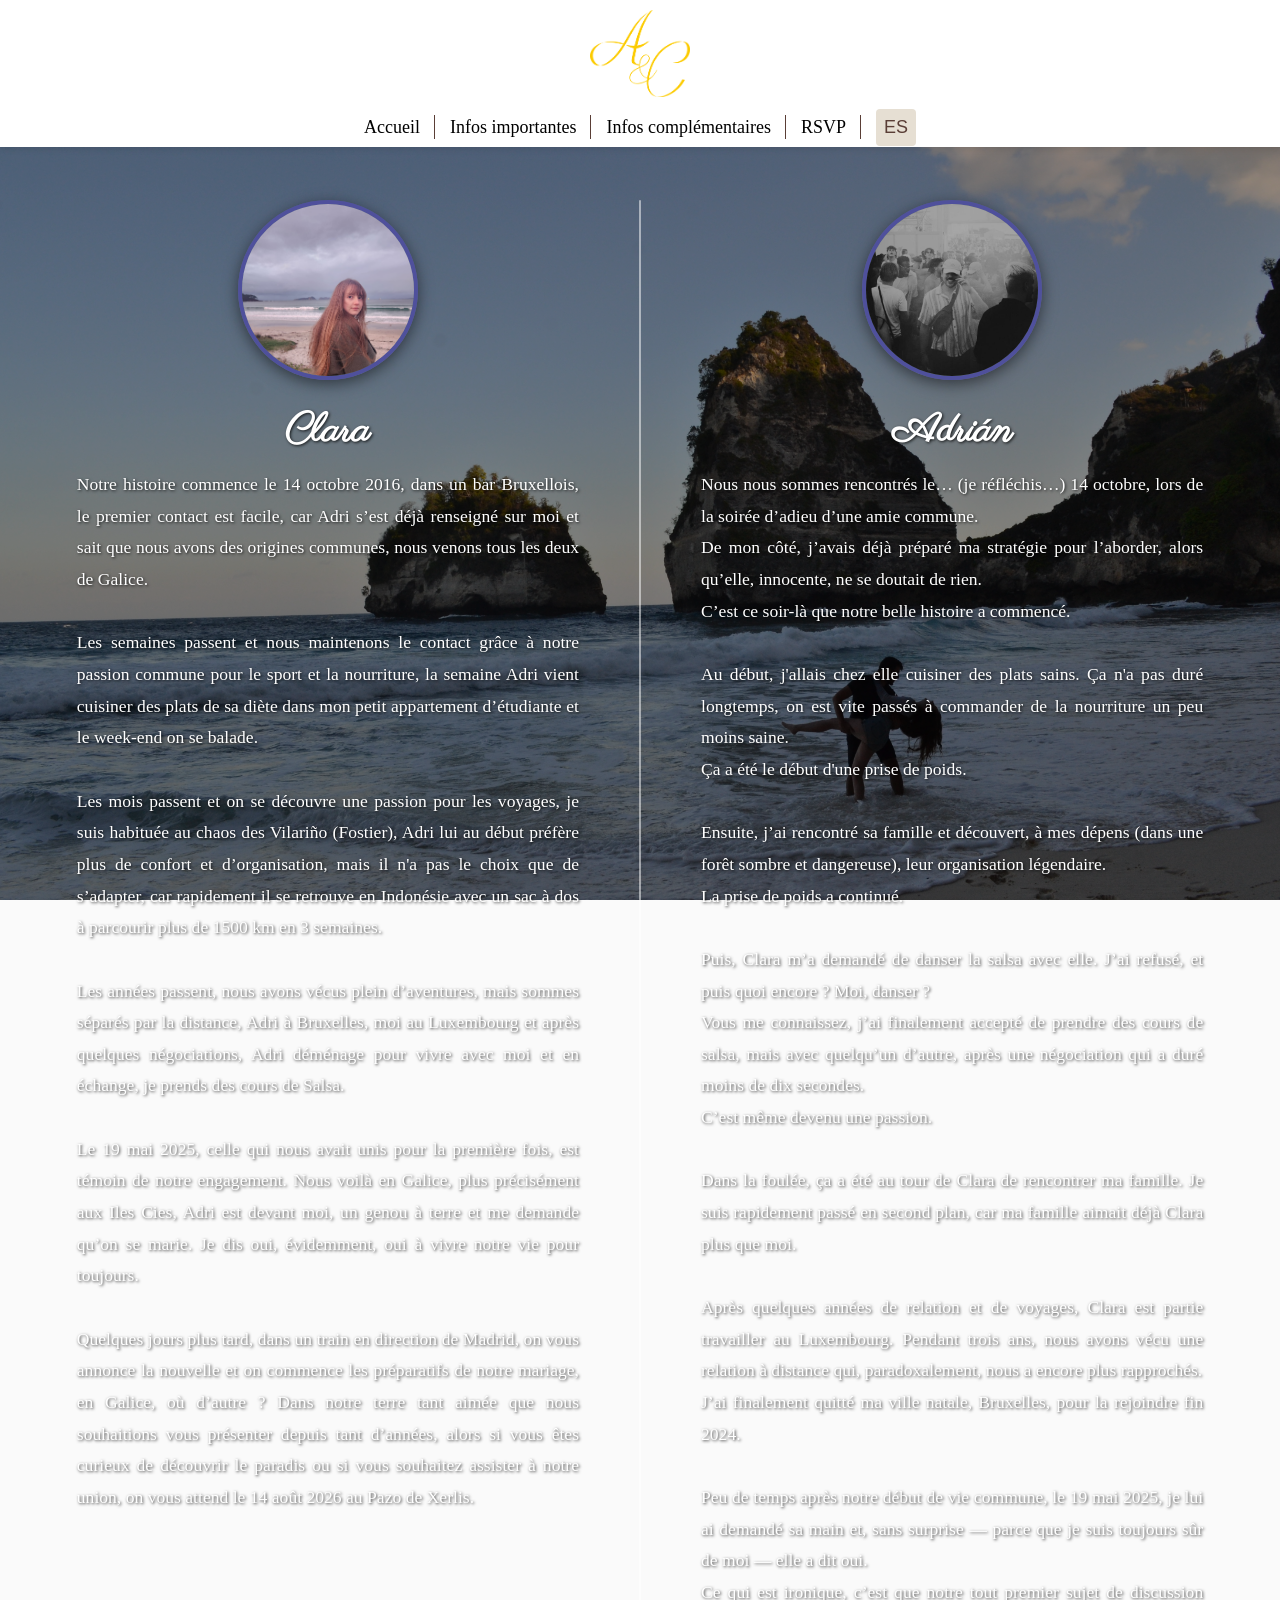
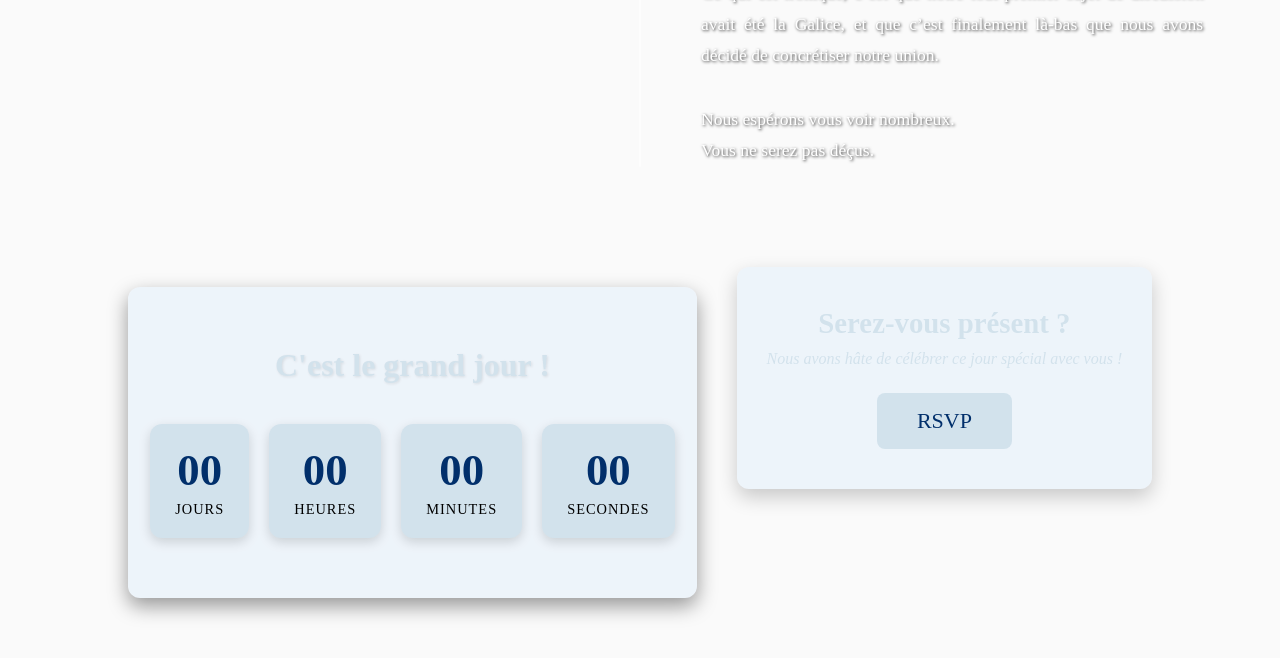
<file: index.html>
<!DOCTYPE html>
<html lang="fr">
<head>
    <meta charset="UTF-8" />
    <meta name="viewport" content="width=device-width, initial-scale=1.0"/>
    <title>Mariage Clara & Adrián - Accueil</title>
    <link href="https://fonts.googleapis.com/css2?family=Parisienne&display=swap" rel="stylesheet">
    <link href="https://fonts.googleapis.com/css2?family=Great+Vibes&display=swap" rel="stylesheet">
    <link href="https://fonts.googleapis.com/css2?family=Alfa+Slab+One&display=swap" rel="stylesheet">
    <link href="https://fonts.googleapis.com/css2?family=Shrikhand&display=" rel="stylesheet">
    <link rel="stylesheet" href="style.css">
</head>

<body class="accueil">

    <section class="photo-bk" aria-hidden="true"></section>

    <div class="header-content-overlay">
        <header class="header-title">
            <h1 id="titre-principal">
                 <img src="img/LOGO_MARIAGE.png" alt="Mariage Clara et Adrián" class="logo-titre">
            </h1>
        </header>
        <nav>
            <ul>
                <li><a href="index.html" id="nav-accueil">Accueil</a></li>
                <li><a href="infos.html" id="nav-infos-importantes" class="active">Infos importantes</a></li>
                <li><a href="infos_comp.html" id="nav-infos-comp">Infos complémentaires</a></li>
                <li><a href="rsvp.html" id="nav-rsvp">RSVP</a></li>
                <li><button id="lang-toggle" aria-label="Changer de langue">ES / FR</button></li>
            </ul>
        </nav>
    </div>

    <main class="main-content">
        <section class="couple-split" aria-live="polite">
            <div class="person left">
                <img src="img/Clara_solo.jpg" alt="Clara" class="portrait">
                <h2 id="clara-name">Clara</h2>
                <p id="clara-text"></p>
            </div>

            <div class="divider" aria-hidden="true"></div>

            <div class="person right">
                <img src="img/Adri_solo.jpg" alt="Adrián" class="portrait">
                <h2 id="adrian-name">Adrián</h2>
                <p id="adrian-text"></p>
            </div>
        </section>

        <section class="event-blocks">
            <div class="countdown" role="status" aria-live="polite">
                <h2 id="countdown-title">💃🕺 Votre meilleure soirée dansante arrive dans ...</h2>
                <div class="countdown-timer">
                    <div class="time-box">
                        <span id="days">00</span>
                        <small id="label-days">JOURS</small>
                    </div>
                    <div class="time-box">
                        <span id="hours">00</span>
                        <small id="label-hours">HEURES</small>
                    </div>
                    <div class="time-box">
                        <span id="minutes">00</span>
                        <small id="label-minutes">MINUTES</small>
                    </div>
                    <div class="time-box">
                        <span id="seconds">00</span>
                        <small id="label-seconds">SECONDES</small>
                    </div>
                </div>
            </div>

            <div class="rsvp-shortcut">
                <h2 id="rsvp-title-index">Confirmez votre présence</h2>
                <p id="rsvp-datelim-index">Nous avons hâte de célébrer ce jour spécial avec vous !</p>
                <a href="rsvp.html" id="rsvp-button" class="btn" target="_blank" rel="noopener">RSVP</a>
            </div>
        </section>
    </main>

<script src="script.js" defer></script>
</body>
</html>
</file>
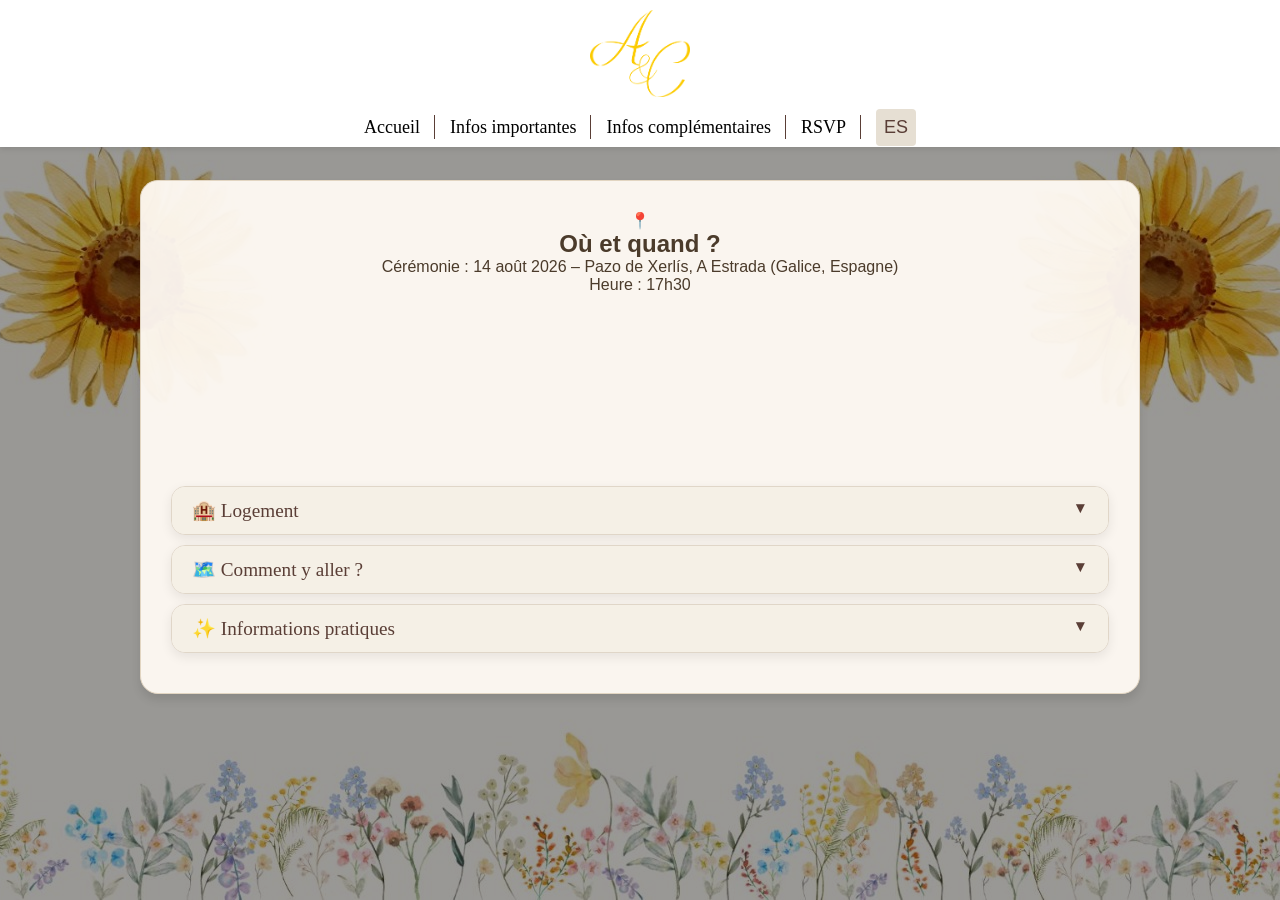
<file: infos.html>
<!DOCTYPE html>
<html lang="fr">
<head>
    <meta charset="UTF-8">
    <meta name="viewport" content="width=device-width, initial-scale=1.0">
    <title>Infos — Mariage Clara & Adrián</title>
    <link href="https://fonts.googleapis.com/css2?family=Parisienne&display=swap" rel="stylesheet">
    <link href="https://fonts.googleapis.com/css2?family=Great+Vibes&display=swap" rel="stylesheet">
    <link href="https://fonts.googleapis.com/css2?family=Alfa+Slab+One&display=swap" rel="stylesheet">
    <link rel="stylesheet" href="style.css">
</head>

<body class="infos">

<div class="header-content-overlay fixed">
    <header class="header-title">
        <h1 id="titre-principal">
                <img src="img/LOGO_MARIAGE.png" alt="Mariage Clara et Adrián" class="logo-titre">
        </h1>
    </header>

    <nav>
        <ul>
            <li><a href="index.html" id="nav-accueil">Accueil</a></li>
            <li><a href="infos.html" id="nav-infos-importantes" class="active">Infos importantes</a></li>
            <li><a href="infos_comp.html" id="nav-infos-comp">Infos complémentaires</a></li>
            <li><a href="rsvp.html" id="nav-rsvp">RSVP</a></li>
            <li><button id="lang-toggle" aria-label="Changer de langue">ES / FR</button></li>
        </ul>
    </nav>
</div>

<main class="main-content">
    <section class="photo-bk" aria-hidden="true"></section>

        <section class="info-fixe" aria-live="polite">
        
                <div class="info-header">
            <div class="info-icon" aria-hidden="true">📍</div>
            <h2 id="infos-title">Où et quand ?</h2>
        </div>

        <div class="info-details">
            <p id="infos-ceremonie"><strong>Cérémonie :</strong> 14 août 2026 – <em>Pazo de Xerlís, A Estrada (Galice, Espagne)</em></p>
            <p id="infos-hour"><strong>Heure :</strong> 14h00</p>

            <div style="width:100%; height: 150px; margin-top:12px; margin-bottom: 30px;">
                <iframe
                    src="https://www.google.com/maps?q=Pazo+de+Xerl%C3%ADs,+A+Estrada&output=embed"
                    width="100%" height="100%" style="border:0;" allowfullscreen="" loading="lazy"></iframe>
            </div>
        </div>
         
    <div class="accordion-item">
        <button class="accordion-header" id="lodging-main-title">🏨 Logement</button>
        <div class="accordion-content">
            <p id="lodging-intro-text"></p>


            <div class="table-wrapper">
                <p></p>
                <table class="lodging-table">
                    <caption id="lodging-caption">Logements proches du lieu</caption>
                    <thead>
                        <tr>
                            <th id="lodging_col_name">Nom</th>
                            <th id="lodging_col_distance">Distance</th>
                            <th id="lodging_col_price">Prix</th>
                            <th id="lodging_col_capacity">Capacité</th>
                            <th id="lodging_col_phone">Téléphone</th>
                        </tr>
                    </thead>
                    <tbody>
                        <tr>
                            <td id="lodging_1_name">Casa rural de Dora</td>
                            <td id="lodging_1_distance">300 m</td>
                            <td id="lodging_1_price">180€ (maison entière)</td>
                            <td id="lodging_1_capacity">9 personnes</td>
                            <td id="lodging_1_phone">+34 606 636 699</td>
                        </tr>
                        <tr>
                            <td id="lodging_2_name">Casa rural Amarinda</td>
                            <td id="lodging_2_distance">1.4 km</td>
                            <td id="lodging_2_price">720€ (4 nuits minimum)</td>
                            <td id="lodging_2_capacity">15 personnes</td>
                            <td id="lodging_2_phone">+34 658 800 640</td>
                        </tr>
                        <tr>
                            <td id="lodging_3_name">A Casa do Lagoeiro</td>
                            <td id="lodging_3_distance">3.2 km</td>
                            <td id="lodging_3_price">80€ chambre (petit-déj inclus)</td>
                            <td id="lodging_3_capacity">13 personnes</td>
                            <td id="lodging_3_phone">+34 655 031 397</td>
                        </tr>
                        <tr>
                            <td id="lodging_4_name">Hostal A Bombilla</td>
                            <td id="lodging_4_distance">4.3 km</td>
                            <td id="lodging_4_price">35–48€ par nuit</td>
                            <td id="lodging_4_capacity">20 chambres</td>
                            <td id="lodging_4_phone">+34 986 570 335</td>
                        </tr>
                        <tr>
                            <td id="lodging_6_name">Casa de Brea</td>
                            <td id="lodging_6_distance">3.8 km</td>
                            <td id="lodging_6_price">490€</td>
                            <td id="lodging_6_capacity">16 personnes</td>
                            <td id="lodging_6_phone">+34 627 002 554 /+34 636 996 149</td>
                        </tr>
                        <tr>
                            <td id="lodging_7_name"></td>
                            <td id="lodging_7_distance"></td>
                            <td id="lodging_7_price"></td>
                            <td id="lodging_7_capacity"></td>
                            <td id="lodging_7_phone"></td>
                        </tr>
                    </tbody>
                </table>
            </div>
        </div>
    </div>

    <div class="accordion-item">
        <button class="accordion-header" id="travel-title">🗺️ Comment y aller ?</button>
        <div class="accordion-content">
            <div id="travel-table-container"></div>
        </div>
    </div>

    <div class="accordion-item">
        <button class="accordion-header" id="info_access-title">✨ Informations pratiques</button>
        <div class="accordion-content">
            <p id="info_access-text1"></p> <p id="info_access-text"></p> <p id="info_access-IBAN"></p> <p id="info_access-MaitreCer"></p>  </div>
    </div>

    </section>
</main>

<script src="script.js" defer></script>
</body>
</html>
</file>
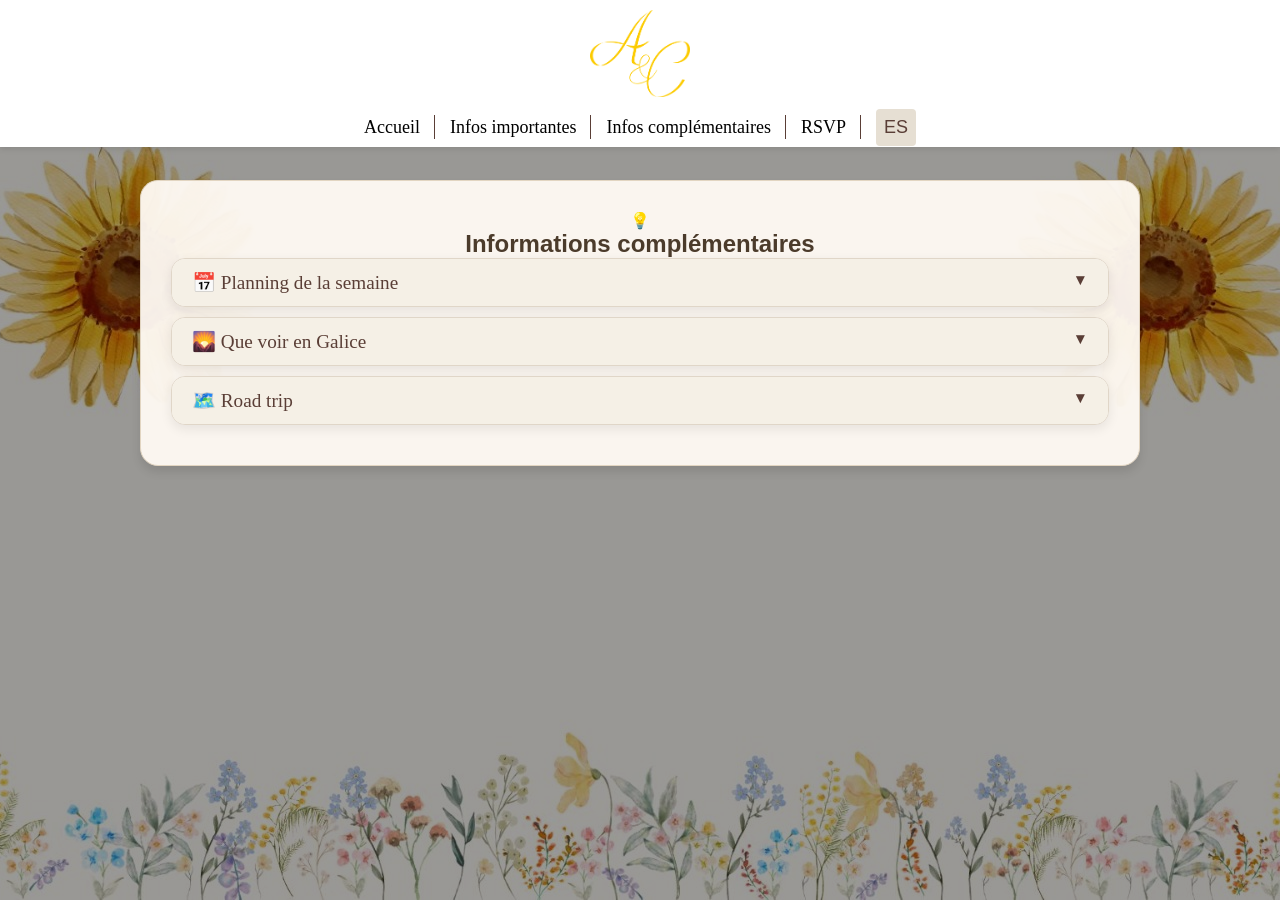
<file: infos_comp.html>
<!DOCTYPE html>
<html lang="fr">
<head>
    <meta charset="UTF-8" />
    <meta name="viewport" content="width=device-width, initial-scale=1.0"/>
    <title>Mariage Clara & Adrián - Accueil</title>
    <link href="https://fonts.googleapis.com/css2?family=Parisienne&display=swap" rel="stylesheet">
    <link href="https://fonts.googleapis.com/css2?family=Great+Vibes&display=swap" rel="stylesheet">
    <link href="https://fonts.googleapis.com/css2?family=Alfa+Slab+One&display=swap" rel="stylesheet">
    <link href="https://fonts.googleapis.com/css2?family=Shrikhand&display=" rel="stylesheet">
    <link rel="stylesheet" href="style.css">
</head>

<body class="infos">

    <section class="photo-bk" aria-hidden="true"></section>

    <div class="header-content-overlay">
        <header class="header-title">
            <h1 id="titre-principal">
                 <img src="img/LOGO_MARIAGE.png" alt="Mariage Clara et Adrián" class="logo-titre">
            </h1>
        </header>
        <nav>
            <ul>
                <li><a href="index.html" id="nav-accueil">Accueil</a></li>
                <li><a href="infos.html" id="nav-infos-importantes" class="active">Infos importantes</a></li>
                <li><a href="infos_comp.html" id="nav-infos-comp">Infos complémentaires</a></li>
                <li><a href="rsvp.html" id="nav-rsvp">RSVP</a></li>
                <li><button id="lang-toggle" aria-label="Changer de langue">ES / FR</button></li>
            </ul>
        </nav>
    </div> 

<main class="main-content">
    <section class="photo-bk" aria-hidden="true"></section>

    <section class="info-fixe" aria-live="polite">
        
        <div class="info-header">
            <div class="info-icon" aria-hidden="true">💡</div>
            <h2 id="infos-comp-title">Informations complémentaires</h2>
        </div>

        <div class="accordion-item">
            <button class="accordion-header" id="planning-title">🗓️ Planning de la semaine</button>
            <div class="accordion-content">
                <p id="planning-intro"></p>
                
                <div id="planning-table-container"></div> 
            </div>
        </div>

        <div class="accordion-item">
            <button class="accordion-header" id="galice-title">📍 Que voir en Galice</button>
            <div class="accordion-content">
                <p id="galice-intro"></p>
                <p>
                        <a href="https://www.surfingtheplanet.com/que-ver-lugo-provinci">Que Ver En Lugo</a> 
                    <br> <a href="https://www.diariodeunmentiroso.com/que-ver-galicia/">Que Ver En Galicia</a>
                    <br> <a href="https://www.diariodeunmentiroso.com/mejores-playas-galicia/">Mejores playas en Galicia</a>
                    <br> <a href="https://www.turismo.gal/inicio?langId=en_US">Turismo</a>
                </p>
                <div id="galice-table-container"></div>
            </div>
        </div>

        <div class="accordion-item">
            <button class="accordion-header" id="roadtrip-title">🗺️ Road trip</button>
            <div class="accordion-content">
                <p id="roadtrip-intro"></p>

                <h3 id="roadtrip-aller-title">🚗 Itinéraire Aller</h3>
                <div style="width:100%; height:100px;">
                <a href="https://www.google.com/maps/dir/Saint-S%C3%A9bastien,+Espagne/Santillana+del+Mar,+Espagne/Lacs+de+Covadonga/Gij%C3%B3n/As+Catedrais/Cabo+Ortegal/Finisterre/Saint-Jacques-de-Compostelle"
                    target="_blank"
                    style="text-decoration:none; color:#1a73e8; font-weight:bold;">
                    Voir l'itinéraire complet sur Google Maps
                </a>
                </div>
                <h3 id="roadtrip-retour-title">🚙 Itinéraire Retour</h3>
                <div style="width:100%; height: 100px;">
                    <a href="https://www.google.com/maps/dir/Pontevedra,+Espagne/Termas+de+Prexigueiro,+Ribadavia,+Espagne/Cânion+do+Sil,+Sober,+Espagne/Las+Médulas,+Espagne/Pamplona,+Espagne"
                     target="_blank"
                     style="text-decoration:none; color:#1a73e8; font-weight:bold;">
                    Voir l'itinéraire complet sur Google Maps
                    </a>
                </div>
            </div>
        </div>
    </section>
</main>

  <script src="script.js" defer></script>
</body>
</html>
</file>
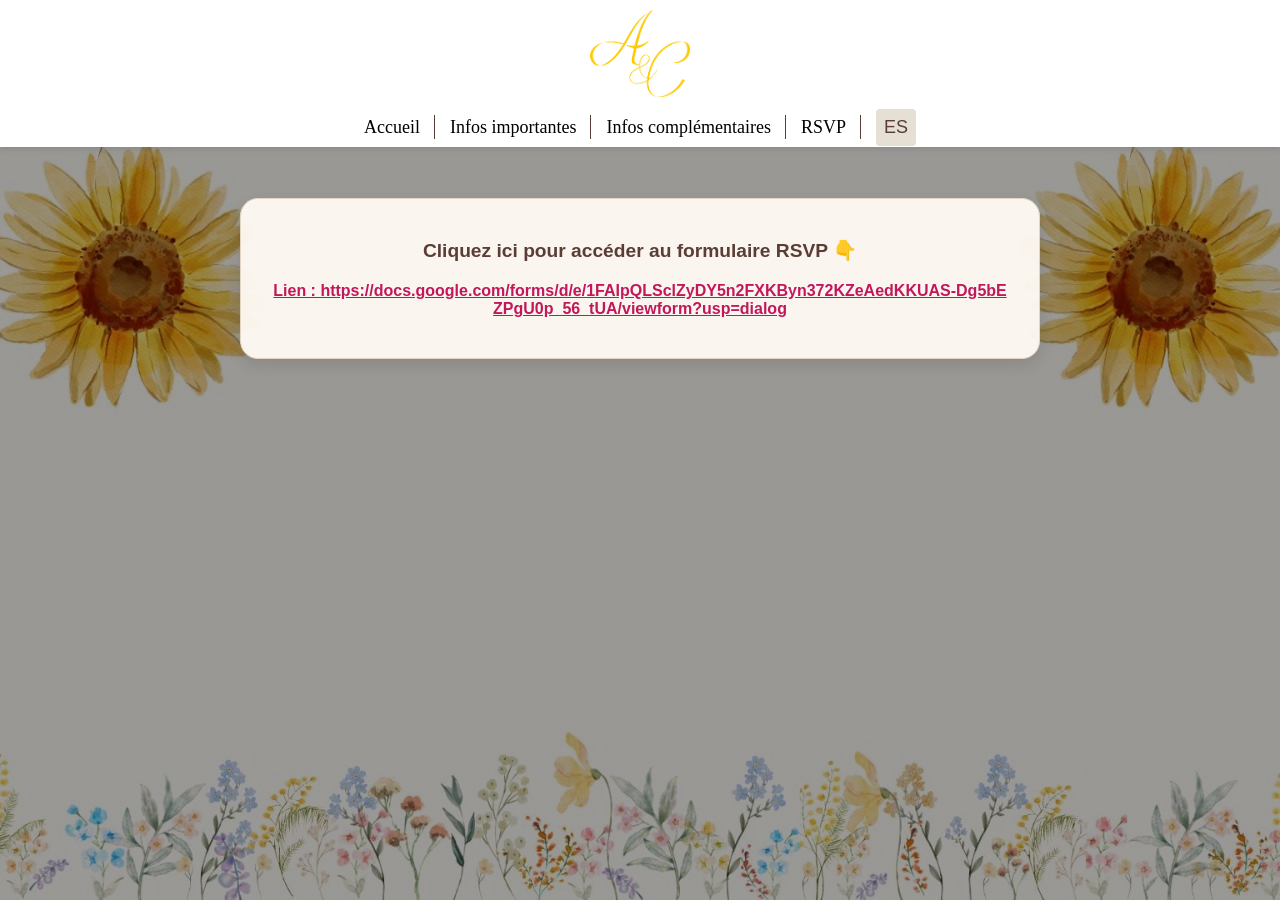
<file: rsvp.html>
<!DOCTYPE html>
<html lang="fr">
<head>
  <meta charset="UTF-8">
  <meta name="viewport" content="width=device-width, initial-scale=1.0">
  <title>Mariage Clara & Adrián - RSVP</title>   <link href="https://fonts.googleapis.com/css2?family=Parisienne&display=swap" rel="stylesheet">
  <link href="https://fonts.googleapis.com/css2?family=Great+Vibes&display=swap" rel="stylesheet">
  <link href="https://fonts.googleapis.com/css2?family=Alfa+Slab+One&display=swap" rel="stylesheet">
  <link rel="stylesheet" href="style.css">
</head>

<body class="rsvp">
    <section class="photo-bk" aria-hidden="true"></section>
    
    <div class="header-content-overlay">

        <header class="header-title">
            <h1 id="titre-principal">
                 <img src="img/LOGO_MARIAGE.png" alt="Mariage Clara et Adrián" class="logo-titre">
            </h1>
        </header>

        <nav>
            <ul>
                <li><a href="index.html" id="nav-accueil">Accueil</a></li>
                <li><a href="infos.html" id="nav-infos-importantes">Infos importantes</a></li>
                <li><a href="infos_comp.html" id="nav-infos-comp">Infos complémentaires</a></li>
                <li><a href="rsvp.html" id="nav-rsvp" class="active">RSVP</a></li>
                <li><button id="lang-toggle" aria-label="Changer de langue">ES / FR</button></li>
            </ul>
        </nav>
    </div>
    <div class="photo-bk"></div>

    <div class="main-content">
        
        <div class="google-form-container">
            <p id="rsvp-click-text">Cliquez ici pour accéder au formulaire RSVP 👇</p>
            
            <a id="Lien_Google_sheet" 
                class="google-link-btn" 
                href="https://docs.google.com/forms/d/e/1FAIpQLSclZyDY5n2FXKByn372KZeAedKKUAS-Dg5bEZPgU0p_56_tUA/viewform?usp=dialog" 
                target="_blank">
                https://docs.google.com/forms/d/e/1FAIpQLSclZyDY5n2FXKByn372KZeAedKKUAS-Dg5bEZPgU0p_56_tUA/viewform?usp=dialog
            </a>
        </div>
    </div>

  <script src="script.js" defer></script>
</body>
</html>
</file>
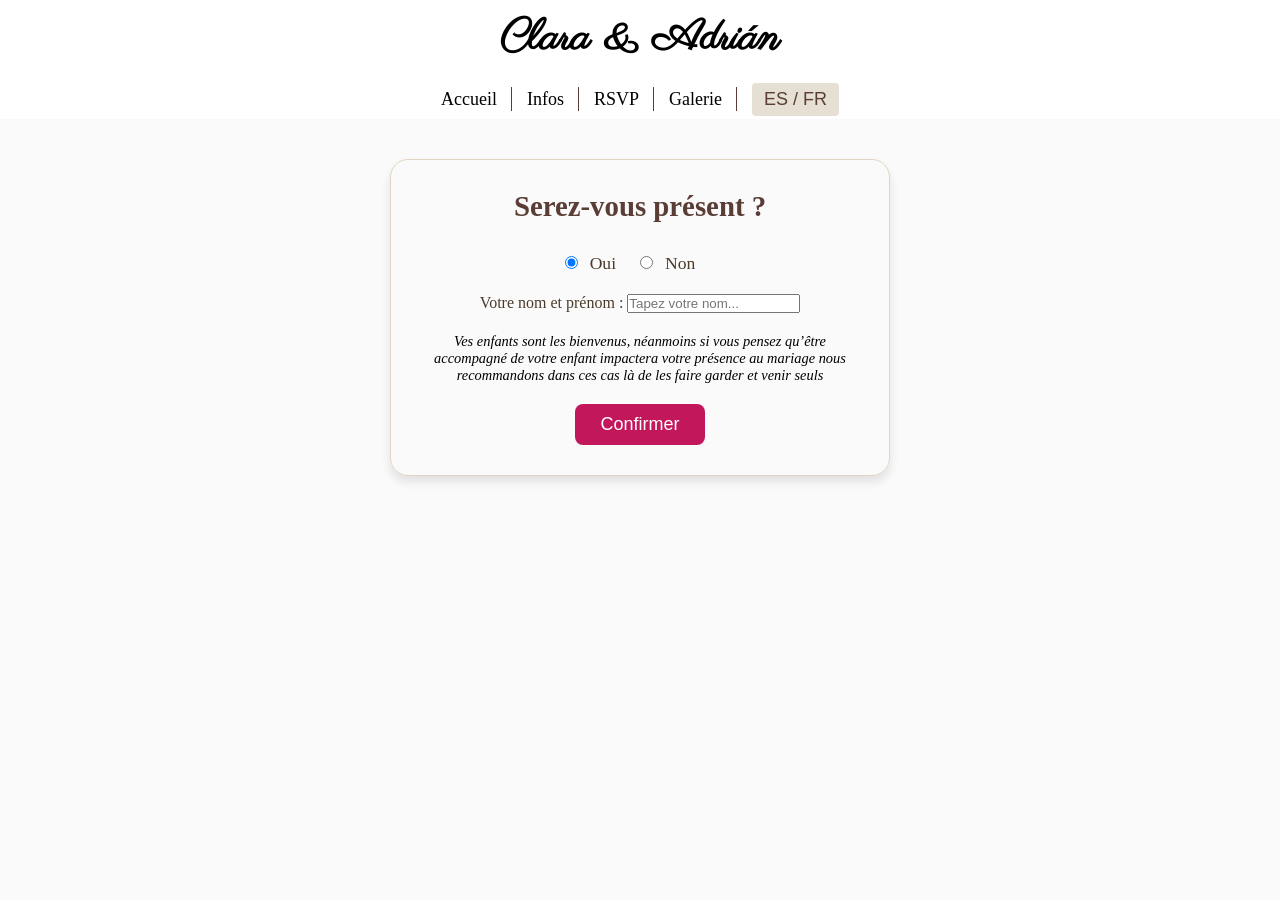
<file: Website2_0/rsvp.html>
<!DOCTYPE html>
<html lang="fr">
<head>
  <meta charset="UTF-8">
  <meta name="viewport" content="width=device-width, initial-scale=1.0">
  <title>Mariage Clara & Adrián - Infos</title>
  <link href="https://fonts.googleapis.com/css2?family=Parisienne&display=swap" rel="stylesheet">
  <link href="https://fonts.googleapis.com/css2?family=Great+Vibes&display=swap" rel="stylesheet">
  <link href="https://fonts.googleapis.com/css2?family=Alfa+Slab+One&display=swap" rel="stylesheet">
  <link rel="stylesheet" href="style.css">
</head>

<body class="accueil">
  <header class="header-title">
    <h1 id="titre-principal">Clara & Adrián</h1>
  </header>

  <nav>
    <ul>
      <li><a href="index.html" id="nav-accueil">Accueil</a></li>
      <li><a href="infos.html" id="nav-infos">Infos</a></li>
      <li><a href="rsvp.html" id="nav-rsvp">RSVP</a></li>
      <li><a href="galerie.html" id="nav-galerie">Galerie</a></li>
      <li><button id="lang-toggle">ES / FR</button></li>
    </ul>
  </nav>

  <main class="rsvp-container">
    <form id="rsvp-form">
      <h2 id="rsvp-title">Serez-vous présent ?</h2>

      <div class="attend-options">
        <input type="radio" id="rsvp-oui" name="presence" value="oui" checked>
        <label for="rsvp-oui" id="label-oui">Oui</label>

        <input type="radio" id="rsvp-non" name="presence" value="non">
        <label for="rsvp-non" id="label-non">Non</label>
      </div>

      <div class="name-section">
        <label for="guest-name" id="label-name">Votre nom et prénom :</label>
        <input list="guest-list" id="guest-name" name="guest-name" placeholder="Tapez votre nom..." required>
        <datalist id="guest-list"></datalist>
      </div>

      <div class="children-section">
        <p class="children-note" id="children-text">Si vous venez avec des enfants, veuillez nous contacter.</p>
      </div>

      <button type="submit" id="submit-button">Confirmer</button>
      <p id="thank-you-message"></p>
    </form>
  </main>

  <script src="script.js" defer></script>
</body>
</html>
</file>
<file: style.css>
/* -------------------- RESET -------------------- */
* {
    margin: 0;
    padding: 0;
    box-sizing: border-box;
}

/* CORRECTION FOND: Assurez-vous que HTML et BODY prennent toute la hauteur */
html {
    height: 100%;
}

body {
    font-family: 'Georgia', serif;
    background-color: #fafafa;
    color: #333;
    width: 100%;
    height: auto; /* La hauteur doit pouvoir s'étendre */
}

/* Page d'accueil : Fond d'écran fixe et contenu superposé */
body.accueil {
    padding-top: 50px;
    margin: 0;
    position: relative; 
    min-height: 100vh; /* IMPORTANT: Au moins la hauteur de l'écran */
}

/* Page Infos : Header fixe et padding pour le contenu */
body.infos {
    padding-top: 140px;
    position: relative; 
    min-height: 100vh; /* IMPORTANT: Au moins la hauteur de l'écran */
}

body.rsvp {
    padding-top: 120px;
    position: relative;
    min-height: 100vh;
}

body.rsvp .photo-bk {
    position: fixed;
    height: 100vh;
    background-image: url("img/Page_info_bk.jpeg"); /* Le même fond que la page Infos */
    background-size: cover;
    background-position: center;
}
/* -------------------- HEADER & NAVIGATION FIXES -------------------- */
.header-content-overlay {
    position: fixed;
    top: 0;
    left: 0;
    width: 100%;
    z-index: 9999;
    background-color: #fff;
    box-shadow: 0 2px 6px rgba(0,0,0,0.1);
}

.header-title {
    text-align: center;
    padding: 10px 20px;
    font-family: 'Parisienne', cursive;
    color: #000;
}

.header-title h1 {
    font-size: 43px;
    margin: 0;
    padding: 0px 0;
    display: flex;
    justify-content: center;
    align-items: center;
    min-height: 80px; /* Force une hauteur minimale pour le logo */
}


.logo-titre {
    max-width: 100px; /* C'est ici que tu gères la taille "pas trop grande" */
    width: 100%;      /* Pour le responsive */
    height: auto;  
    display: block !important; /* Force l'affichage */
    margin: 0 auto;   /* Centre le logo horizontalement */
    transition: max-width 0.3s ease; /* Transition douce lors du redimensionnement */
    visibility: visible; /* Sécurité */
    opacity: 1;         /* Sécurité */
}

/* Ajustement pour les petits écrans (mobiles) */
@media (max-width: 600px) {
    .logo-titre {
        max-width: 180px; /* Encore plus petit sur mobile */
    }
    body.rsvp, body.infos {
        padding-top: 150px; 
    }
}

nav {
    background-color: #fff;
    display: flex;
    justify-content: center;
    position: relative;
    width: 100%;
    z-index: 10;
}

nav ul {
    list-style: none;
    display: flex;
    gap: 0;
    padding: 0;
    margin: 0;
}

nav ul li {
    padding: 0 15px;
    position: relative;
    display: flex;
    align-items: center;
    height: 40px;
}

nav ul li:not(:last-child)::after {
    content: "";
    position: absolute;
    right: 0;
    top: 50%;
    transform: translateY(-50%);
    height: 60%;
    width: 1px;
    background: #5a3e36;
}

nav a, nav button {
    text-decoration: none;
    color: #000;
    font-size: 18px;
    background: none;
    border: none;
    cursor: pointer;
}

nav a:hover, nav button:hover {
    color: #333;
}

nav button#lang-toggle {
    background-color: #e6dfd3;
    color: #5a3e36;
    border: none;
    cursor: pointer;
    font-size: 18px;
    padding: 8px 8px;
    border-radius: 4px;
    transition: background 0.3s, color 0.3s;
}

nav button#lang-toggle:hover {
    background-color: #645844;
    color: #333;
}

/* -------------------- PHOTO DE FOND (GÉRÉ PAR LA CLASSE BODY) -------------------- */

.photo-bk {
    top: 0;
    left: 0;
    width: 100%;
    background-size: cover;
    background-position: center;
    background-repeat: no-repeat;
    z-index: 1; 
}

/* Page Index : Fond fixe qui couvre 100% de la fenêtre (effet Parallax) */
body.accueil .photo-bk {
    position: fixed; 
    height: 100vh; 
    background-image: url("img/Photo_Mer.JPG");
}

/* CORRECTION 1 (FOND INFOS) : Fond FIXE qui couvre 100% de la fenêtre */
body.infos .photo-bk {
    position: fixed; /* Changé de absolute à fixed */
    height: 100vh; /* Changé de auto à 100vh pour couvrir l'écran */
    background-image: url("img/Page_info_bk.jpeg");
}

/* Overlay sombre pour rendre le texte plus lisible */
.photo-bk::after {
    content: "";
    position: absolute;
    top: 0;
    left: 0;
    width: 100%;
    height: 100%;
    background: rgba(0,0,0,0.4); 
    z-index: 0;
}


/* -------------------- MAIN CONTENT (SUPERPOSITION) -------------------- */

body.accueil .main-content {
    /* Le contenu commence juste sous le header fixe */
    margin-top: 90px; 
    position: relative;
    z-index: 5;
    background-color: transparent; 
}

body.infos .main-content {
    margin-top: 0;
    position: relative;
    z-index: 5;
    background-color: transparent;
}

/* Assure que toutes les sections de contenu sont bien au-dessus du fond */
.couple-split, .event-blocks, .info-fixe {
    position: relative;
    z-index: 5; 
}

/* -------------------- Section Clara & Adrián (rendue transparente) -------------------- */
.couple-split {
    display: flex;
    justify-content: center;
    align-items: flex-start;
    gap: 60px;
    padding: 60px 6%;
    color: #fff;
    background-color: transparent; 
    text-shadow: 1px 1px 3px rgba(0,0,0,0.8);
}

.person {
    flex: 1.2;
    text-align: center;
    color: #fff;
    font-family: 'Georgia', serif;
    margin-top: 0;
}

.person h2 {
    font-family: 'Parisienne', cursive;
    font-size: 2.5em;
    margin-top: 20px;
    color: #fff;
}

.person p {
    font-size: 1.1em;
    margin-top: 10px;
    line-height: 1.8;
    width: 100%;
    margin-left: auto;
    margin-right: auto;
    padding: 0;
    text-align: justify;
}

.portrait {
    width: 180px;
    height: 180px;
    object-fit: cover;
    border-radius: 50%;
    border: 4px solid #4f509c; 
    box-shadow: 0 4px 15px rgba(0,0,0,0.5); 
    transition: transform 0.3s ease, box-shadow 0.3s ease;
}

.portrait:hover {
    transform: scale(1.05);
    box-shadow: 0 8px 20px rgba(0,0,0,0.7);
}

.divider {
    width: 2px;
    background-color: #fff;
    align-self: stretch;
    opacity: 0.5;
    border-radius: 1px;
}

/* -------------------- Compte à rebours & RSVP -------------------- */
.event-blocks {
    background-color: transparent; 
    display: flex;
    justify-content: space-between;
    align-items: flex-start;
    gap: 40px;
    padding: 40px 10%;
    flex-wrap: wrap;
}

/* Les conteneurs internes ont un fond semi-opaque pour la lisibilité sur la photo de fond */
.countdown {
    text-align: center;
    padding: 60px 20px;
    background-color: rgba(0, 128, 255, 0.05);
    border-radius: 12px;
    box-shadow: 0 8px 20px rgba(0,0,0,0.4);
    color: #d2e2ec;
    margin: 20px auto;
    flex: 1 1 55%;
}

.countdown h2 {
    font-size: 2em;
    margin-bottom: 40px;
    color: #d2e2ec;
    text-shadow: 1px 1px 3px rgba(0,0,0,0.1);
}

.countdown-timer {
    display: flex;
    justify-content: center;
    gap: 20px;
    flex-wrap: wrap;
}

.time-box {
    background: #d2e2ec;
    border-radius: 12px;
    padding: 20px 25px;
    min-width: 90px;
    box-shadow: 0 4px 12px rgba(0,0,0,0.15);
    text-align: center;
    transition: transform 0.2s ease-in-out;
}

.time-box:hover {
    transform: scale(1.05);
}

.time-box span {
    display: block;
    font-size: 2.8em;
    font-weight: bold;
    color:#012f6b;
}

.time-box small {
    display: block;
    font-size: 0.9em;
    margin-top: 5px;
    letter-spacing: 1px;
    color: #000;
    font-weight: 500;
}

.rsvp-shortcut {
    flex: 1 1 40%;
    text-align: center;
    background-color: rgba(0, 128, 255, 0.05);
    padding: 40px 20px;
    border-radius: 12px;
    box-shadow: 0 8px 20px rgba(0,0,0,0.2);
}

.rsvp-shortcut h2 {
    font-size: 1.8em;
    margin-bottom: 10px;
    color: #d2e2ec;
}

#rsvp-datelim-index {
    color: #d2e2ec;
    margin-bottom: 25px;
    display: block;
    font-style: italic;
}

.rsvp-shortcut .btn {
    display: inline-block;
    padding: 15px 40px;
    font-size: 22px;
    background: #d2e2ec;
    color: #012f6b;
    text-decoration: none;
    border-radius: 8px;
    transition: 0.3s;
}

.rsvp-shortcut .btn:hover {
    background: #24287c;
    color:#d2e2ec;
    transform: scale(1.05);
}

/* -------------------- FORMULAIRE RSVP -------------------- */
.rsvp-container {
    max-width: 500px;
    margin: 40px auto;
    padding: 30px 25px;
    background: rgba(255, 255, 255, 0.9); 
    border: 1px solid #e2d5c1;
    border-radius: 18px;
    box-shadow: 0 6px 10px rgba(0,0,0,0.1);
    color: #4b3b2b;
    text-align: center;
    position: relative;
    z-index: 10;
}

#rsvp-title {
    font-size: 1.8em;
    font-weight: bold;
    margin-bottom: 30px;
    color: #5a3e36;
}

.attend-options,
.name-section {
    margin: 20px 0;
}

.attend-options input[type="radio"] {
    margin-right: 8px;
}

.attend-options label {
    margin-right: 20px;
    font-size: 1.1em;
    cursor: pointer;
}

.name-section input[type="text"] {
    padding: 10px;
    font-size: 1em;
    width: 80%;
    border-radius: 6px;
    border: 1px solid #ccc;
    margin-top: 5px;
}

.children-note {
    color: #000;
    font-style: italic;
    margin-top: 5px;
    font-size: 0.9em;
}

#submit-button {
    margin-top: 20px;
    padding: 10px 25px;
    font-size: 18px;
    border-radius: 8px;
    background-color: #c2185b;
    color: white;
    border: none;
    cursor: pointer;
    transition: 0.3s;
}

#submit-button:hover {
    background-color: #a3154d;
    transform: scale(1.05);
}

#thank-you-message {
    display: none;
    color: #76d77b;
    font-weight: bold;
    font-size: 1.2em;
    margin-top: 20px;
    background: #ecf0ea;
    border: 0.5px solid #a5d6a7;
    padding: 10px 20px;
    border-radius: 8px;
}

#thank-you-message.show {
    display: block;
}

/* -------------------- INFOS PAGE -------------------- */
.info-fixe {
    background: rgba(255, 250, 244, 0.95); 
    border: 1px solid #e2d5c1;
    border-radius: 18px;
    padding: 30px;
    margin: 40px auto;
    max-width: 1000px; 
    box-shadow: 0 6px 10px rgba(0,0,0,0.1);
    color: #4b3b2b;
    text-align: center;
    font-family: 'Poppins', sans-serif;
    position: relative;
    z-index: 10;
}

.accordion-item {
    background: #fdfaf6;
    border: 1px solid #e0d6c8;
    /* CORRECTION 5: Réduction de l'espace entre les accordéons */
    border-radius: 14px;
    margin-bottom: 10px; /* Réduit l'espace vertical */
    overflow: hidden;
    box-shadow: 0 4px 12px rgba(0,0,0,0.08);
    transition: transform 0.2s ease, box-shadow 0.2s ease;
}

.accordion-item:hover {
    transform: translateY(-2px);
    box-shadow: 0 6px 18px rgba(0,0,0,0.12);
}

.accordion-header {
    width: 100%;
    background: #f5f0e6;
    color: #5a3e36;
    font-size: 1.2em;
    /* CORRECTION 5: Réduction de la hauteur de l'en-tête de l'accordéon */
    padding: 12px 20px; 
    text-align: left;
    border: none;
    outline: none;
    cursor: pointer;
    font-family: 'Georgia', serif;
    transition: background 0.3s;
}

.accordion-header:hover {
    background: #e6dfd3;
}

.accordion-header.active {
    background: #d8c9b5;
    color: #3e2a23;
    
}

.accordion-content {
    max-height: 0;
    overflow: hidden;
    transition: max-height 0.4s ease, padding 0.4s ease;
    background: #f7f3eb;
    padding: 0 20px; 
}

.accordion-header.active + .accordion-content {
    padding-top: 15px;
    padding-bottom: 25px;
}

.accordion-content p, .accordion-content ul {
    /* CORRECTION 3: Suppression de l'espace initial au-dessus du premier texte/liste */
    padding: 0; 
    margin: 0; /* Supprime la marge par défaut */
    color: #4b3c32;
    line-height: 1.6;
    text-align: left; 
}

/* CORRECTION 3: Ajout d'une marge seulement aux éléments suivants */
.accordion-content p + p, .accordion-content ul + p, .accordion-content p + ul {
    margin-top: 15px;
}

/* Correction spécifique pour le premier élément dans l'accordéon Logement (intro-text) */
.accordion-content #lodging-intro-text {
    margin-top: 0;
}

.accordion-content ul {
    list-style-position: inside;
    padding-left: 20px;
}

.accordion-header::after {
    content: "▼";
    font-size: 0.8em;
    float: right;
    transition: transform 0.3s;
    margin-left: 10px; 
}

.accordion-header.active::after {
    transform: rotate(-180deg);
}

#clara-text, #adrian-text {
    white-space: pre-line;
}

/* -------------------- TABLEAU -------------------- */
.lodging-table, .travel-table { /* Ajout de .travel-table */
    width: 100%;
    border-collapse: collapse;
    /* CORRECTION 2: Réduction de l'espace autour des tableaux */
    margin: 15px 0; 
    font-size: 0.9em;
    border: 1px solid #d8c9b5;
    border-radius: 8px;
    overflow: hidden;
    box-shadow: 0 4px 10px rgba(0,0,0,0.05);
}

.lodging-table caption, .travel-table caption {
    margin-bottom: 10px;
    font-weight: bold;
    font-size: 1.1em;
    color: #5a3e36;
}

.lodging-table th, .lodging-table td, .travel-table th, .travel-table td {
    padding: 10px 15px; /* Réduction du padding */
    text-align: left;
    border-bottom: 1px solid #e6dfd3;
}

.lodging-table th, .travel-table th {
    background-color: #f5f0e6;
    color: #3e2a23;
    font-weight: 600;
    text-transform: uppercase;
    letter-spacing: 0.05em;
}

.lodging-table tbody tr:nth-child(even), .travel-table tbody tr:nth-child(even) {
    background-color: #fcfcfc;
}

.lodging-table tbody tr:hover, .travel-table tbody tr:hover {
    background-color: #fff8f0;
}

/* CORRECTION 4: Style spécifique pour le tableau des aéroports */
.travel-table td:first-child {
    font-weight: bold;
    width: 30%;
}
.travel-table td:last-child {
    width: 70%;
}

/* -------------------- RESPONSIVE -------------------- */
@media (max-width: 900px) {
    .couple-split {
        flex-direction: column;
        align-items: center;
        gap: 40px;
    }
    .divider {
        width: 60%;
        height: 2px;
    }

    body.accueil .main-content {
        margin-top: 90px;
    }
}

@media (max-width: 768px) {
    .event-blocks {
        flex-direction: column;
        align-items: center;
    }
    .countdown {
        flex: 1 1 100%;
    }
    .rsvp-shortcut {
        flex: 1 1 100%;
        margin-top: 30px;
    }
    .countdown-timer {
        gap: 10px;
    }
    .time-box {
        padding: 15px 18px;
    }
}

@media (max-width: 500px) {
    .rsvp-container {
        width: 90%;
        padding: 15px;
    }
    .attend-options label,
    .name-section input[type="text"] {
        display: block;
        width: 100%;
        margin-bottom: 10px;
    }
}

/* --- CONTENEUR LIEN GOOGLE --- */
.google-form-container {
    background: rgba(255, 250, 244, 0.95); /* Fond crème semi-transparent */
    border: 1px solid #e2d5c1;
    border-radius: 18px;
    padding: 40px 30px;
    margin: 60px auto;
    max-width: 800px;
    text-align: center;
    box-shadow: 0 6px 15px rgba(0,0,0,0.1);
    position: relative;
    z-index: 10;
    font-family: 'Poppins', sans-serif;
}

.google-form-container p {
    font-size: 1.2em;
    color: #5a3e36;
    margin-bottom: 20px;
    font-weight: 600;
}

.google-link-btn {
    display: inline-block;
    color: #c2185b; /* Couleur du lien */
    text-decoration: underline;
    font-weight: bold;
    word-break: break-all; /* Important : empêche le lien de dépasser sur mobile */
    font-size: 1em;
    transition: color 0.3s;
}

.google-link-btn:hover {
    color: #8e1041;
}
</file>
<file: Website2_0/style.css>
/* Reset simple */
  * {
    margin: 0;
    padding: 0;
    box-sizing: border-box;
  }

  body {
    font-family: 'Georgia', serif;
    background-color: #fafafa; /* beige doux */
    color: #333; /* texte en gris foncé */
  }

  /* ---- Bloc Titre ---- */
  .header-title {
    text-align: center;
    padding: 10px 20px;       /* espace haut/bas */
    background-color: #fff;
    font-family: 'Parisienne', cursive;
    color: #000000; /* brun doux pour contraster avec le beige */
  }

  .header-title h1 {
    font-size: 43px;
    margin-bottom: 1px;
  }

  /* ---- EN TETE (commun à toutes les pages)---- */
  nav {
    background-color:#fff;
    display: flex;
    justify-content: center;
  }

  /* Liste horizontale */
  nav ul {
    list-style: none;
    display: flex;
    gap: 0;          /* on va gérer les séparateurs nous-mêmes */
    padding: 0;
    margin: 0;
  }

  /* Items avec séparateurs verticaux */
  nav ul li {
    padding: 0 15px;
    position: relative;
    display: flex;
    align-items: center;   /* ✔ centre verticalement le texte */
    height: 40px;          /* ✔ donne une hauteur homogène au menu (ajuste si besoin) */
  }

  /* Ajout des barres verticales */
  nav ul li:not(:last-child)::after {
    content: "";
    position: absolute;
    right: 0;
    top: 50%;                /* centre verticalement */
    transform: translateY(-50%);
    height: 60%;             /* hauteur de la barre */
    width: 1px;
    background: #5a3e36;
  }

  /* Liens */
  nav a, nav button {
    text-decoration: none;
    color: #000000;
    font-size: 18px;
    background: none;
    border: none;
    cursor: pointer;
  }

  nav a:hover, nav button:hover {
    color: #333;
  }

  nav button#lang-toggle {
    background-color: #e6dfd3; /* couleur beige assortie au menu */
    color: #5a3e36;           /* texte brun */
    border: none;             /* pas de bordure */
    cursor: pointer;
    font-size: 18px;
    padding: 6px 12px;
    border-radius: 4px;       /* légèrement arrondi */
    transition: background 0.3s, color 0.3s;
  }

  nav button#lang-toggle:hover {
    background-color: #645844; /* léger changement au survol */
    color: #333;                /* texte plus foncé au survol */
  }

  /* ---- Accueil PAGE---- */
.photo-bk {
  position: fixed;
  top: 0;
  left: 0;
  width: 100vw;
  height: 100vh;
  overflow: hidden;
  z-index: -2;
}

/* Image + transition fluide */
.photo-bk img {
  width: 100%;
  height: 100%;
  object-fit: cover;
  transition: transform 0.3s ease; /* ajouté */
}

.photo-bk img:hover {
  transform: scale(1.05);
}

/* FUSIONNÉ : overlay sombre */
.photo-bk::after {
  content: "";
  position: absolute;
  top: 0;
  left: 0;
  width: 100vw;
  height: 100vh;
  background: rgba(0,0,0,0.25);
  z-index: 1;
}


  /* ---- Section Clara & Adrián ---- */
  .couple-split {
    display: flex;
    justify-content: center;
    align-items: flex-start;
    padding: 60px 6%;
    gap: 60px;
    background-color:transparent;
  }

  .person {
    flex: 1.2;
    text-align: center;
    color: #ffffff;
    font-family: 'Georgia', serif;
    margin-top: 25px;
  }

  .person h2 {
    font-family: 'Parisienne', cursive;
    font-size: 2.5em;
    margin-top: 20px;
  }

  .person p {
    font-size: 1.1em;
    margin-top: 10px;
    line-height: 1.8;
    width: 100%;              /* prend presque toute la largeur du bloc */
    margin-left: auto;       /* centre le texte horizontalement */
    margin-right: auto;
    padding: 0;              /* supprime le padding inutile */
    text-align: justify;     /* optionnel : texte justifié pour un rendu plus élégant */
  }


  /* Portrait rond et effet doux */
  .portrait {
    width: 180px;
    height: 180px;
    object-fit: cover;
    border-radius: 50%;
    border: 4px solid #5a3e36;
    box-shadow: 0 4px 15px rgba(0,0,0,0.2);
    transition: transform 0.3s ease, box-shadow 0.3s ease;
  }

  .portrait:hover {
    transform: scale(1.05);
    box-shadow: 0 8px 20px rgba(0,0,0,0.3);
  }

  /* Barre verticale */
  .divider {
    width: 2px;
    background-color: #5a3e36;
    align-self: stretch;
    opacity: 0.5;
    border-radius: 1px;
  }

  /* ---- Responsive ---- */
  @media (max-width: 900px) {
    .couple-split {
      flex-direction: column;
      align-items: center;
      gap: 40px;
    }

    .divider {
      width: 60%;
      height: 2px;
    }

    .person p {
      font-size: 1.0em;
    }
  }

  /* ---- Conteneur flex pour aligner compte et RSVP ---- */
  /* Container principal */
  .event-blocks {
    display: flex;
    justify-content: space-between;
    align-items: center;
    gap: 40px;
    padding: 40px 10%;
    flex-wrap: nowrap; /* utile pour le responsive */
  }

  .countdown-rsvp {
    display: flex;
    justify-content: space-between;
    align-items: center; /* même hauteur */
    padding: 80px 10%;
    gap: 40px;
    flex-wrap: wrap; /* pour le responsive */
  }
  /* ---- Compte à rebours ---- */
  .countdown {
    text-align: center;
    padding: 60px 20px;
    background:transparent;
    border-radius: 12px;
    box-shadow: 0 8px 20px rgba(0,0,0,0.2);
    color: #d2e2ec; /* brun doux */
    margin: 40px auto;
    max-width: 900px;
    flex: 0 0 60%; /* prend 60% de l’espace */
  }

  .countdown h2 {
    
    font-size: 2em;
    margin-bottom: 40px;
    color: #d2e2ec;
    text-shadow: 1px 1px 3px rgba(0,0,0,0.1);
  }

  /* Bloc timer */
  .countdown-timer {
    display: flex;
    justify-content: center;
    gap: 20px;
    flex-wrap: wrap;
  }

  .time-box {
    background: #d2e2ec;
    border-radius: 12px;
    padding: 20px 25px;
    min-width: 90px;
    box-shadow: 0 4px 12px rgba(0,0,0,0.15);
    text-align: center;
    transition: transform 0.2s ease-in-out;
  }

  .time-box:hover {
    transform: scale(1.05); /* petit effet au survol */
  }

  .time-box span {
    display: block;
    font-size: 2.8em;
    font-weight: bold;
    color:#012f6b ; /* couleur élégante style vin rouge */
  }

  .time-box small {
    display: block;
    font-size: 0.9em;
    margin-top: 5px;
    letter-spacing: 1px;
    color: #000000;
    font-weight: 500;
  }

  /* Responsive */
  @media (max-width: 768px) {
    .countdown {
      padding: 40px 15px;
    }
    .event-blocks {
    flex-direction: column;
    flex-wrap: wrap;
    }

    .countdown h2 {
      font-size: 1.8em;
      margin-bottom: 25px;
    }

    .time-box {
      padding: 15px 20px;
      min-width: 70px;
    }

    .time-box span {
      font-size: 2em;
    }

    .time-box small {
      font-size: 0.75em;
    }
  }

  /* RSVP */
  .rsvp-shortcut {
    flex: 0 0 40%;
    text-align: center;
    background: transparent;
    padding: 40px 20px;
    border-radius: 12px;
    box-shadow: 0 8px 20px rgba(0,0,0,0.15);
  }


  .rsvp-shortcut h2 {
    font-size: 1.4em;
    margin-bottom: 20px;
    color: #d2e2ec;
  }

   #rsvp-title-index {
    font-size: 2em;
    margin-bottom: 20px;
    color: #d2e2ec;
  }

  .rsvp-shortcut .btn {
    display: inline-block;
    padding: 15px 40px;
    font-size: 22px;
    background: #d2e2ec; /* même bordeaux que le timer */
    color: #012f6b;
    text-decoration: none;
    border-radius: 8px;
    transition: 0.3s;
  }

  .rsvp-shortcut .btn:hover {
    background: #24287c;
    color:#d2e2ec;
    transform: scale(1.05);
  }

  /* Responsive */
  @media (max-width: 768px) {
    .event-blocks {
      flex-direction: column;
      padding: 40px 20px;
    }

    .rsvp-shortcut {
      width: 100%;
    }
  }

  /* ---- FORMULAIRE RSVP PAGE---- */
.rsvp-container {
  max-width: 500px;            /* légèrement plus étroit */
  margin: 40px auto;           /* centre horizontalement */
  padding: 30px 25px;          /* confortable */
  background: transparent;
  border: 1px solid #e2d5c1;
  border-radius: 18px;         /* arrondi doux */
  box-shadow: 0 6px 10px rgba(0,0,0,0.1); /* ombre légère */
  color: #4b3b2b;              /* texte brun foncé */
  font-family: 'Georgia', serif; /* garde la police actuelle */
  text-align: center;
}

/* Titre du formulaire */
#rsvp-title {
  font-family: 'Georgia', serif;
  font-size: 1.8em;
  font-weight: bold;
  margin-bottom: 30px;
  color: #5a3e36;
}

  /* Espacement des blocs de questions */
  .attend-options,
  .name-section {
    margin: 20px 0;
  }

  /* Radios alignés et espacés */
  .attend-options input[type="radio"] {
    margin-right: 8px;
  }

  .attend-options label {
    margin-right: 20px;
    font-size: 1.1em;
    cursor: pointer;
  }

  /* Input nom */
  .name-section input[type="text"] {
    padding: 10px;
    font-size: 1em;
    width: 80%;
    border-radius: 6px;
    border: 1px solid #ccc;
    margin-top: 5px;
  }
  
  .children-note {
  color: #000000; /* rouge clair, tu peux changer la couleur */
  font-style: italic;
  margin-top: 5px; /* petit espace au-dessus */
  font-size: 0.9em; /* légèrement plus petit que le texte normal */
  }

  /* Bouton submit */
  #submit-button {
    margin-top: 20px;
    padding: 10px 25px;
    font-size: 18px;
    border-radius: 8px;
    background-color: #c2185b;
    color: white;
    border: none;
    cursor: pointer;
    transition: 0.3s;
  }

  #submit-button:hover {
    background-color: #a3154d;
    transform: scale(1.05);
  }

  /* Message de confirmation et remerciement */
  #confirm-message,
  #thank-you-message {
    margin-top: 20px;
    font-size: 1.1em;
    font-weight: bold;
    color: #5a3e36;
  }

  /* Bouton confirmation finale */
  #confirm-yes {
    margin-top: 15px;
    padding: 8px 20px;
    font-size: 16px;
    border-radius: 6px;
    background-color: #5a3e36;
    color: white;
    border: none;
    cursor: pointer;
    transition: 0.3s;
  }

  #confirm-yes:hover {
    background-color: #3e2a23;
    transform: scale(1.05);
  }

  /* Responsive */
  @media (max-width: 500px) {
    .rsvp-container {
      width: 90%;
      padding: 15px;
    }

    .attend-options label,
    .name-section input[type="text"] {
      display: block;
      width: 100%;
      margin-bottom: 10px;
    }
  }

  /* Pour harmoniser les radios */
  .attend-options input[type="radio"] {
    margin-right: 8px;
  }

  /* Message de remerciement visible */
  #thank-you-message {
    display: none;
    color: #76d77b; /* vert doux */
    font-weight: bold;
    font-size: 1.2em;
    margin-top: 20px;
    background: #ecf0ea;
    border: 0.5px solid #a5d6a7;
    padding: 10px 20px;
    border-radius: 8px;
  }

  #thank-you-message.show {
    display: block;
  }

  /* ---- INFOS PAGE ---- */
 .info-fixe {
  background: linear-gradient(135deg, #fffaf4, #f4e8da);
  border: 1px solid #e2d5c1;
  border-radius: 18px;
  padding: 30px;
  margin: 40px auto;
  max-width: 700px;
  box-shadow: 0 6px 10px rgba(0,0,0,0.1);
  color: #4b3b2b;
  text-align: center;
  font-family: 'Poppins', sans-serif;
}

.info-header {
  display: flex;
  align-items: center;
  justify-content: center;
  gap: 10px;
  margin-bottom: 20px;
}

.info-icon {
  font-size: 1.8em;
  background: #f1e3cf;
  border-radius: 50%;
  padding: 10px;
  box-shadow: inset 0 2px 4px rgba(0,0,0,0.1);
}

.info-fixe h2 {
  font-family: 'Parisienne', cursive;
  font-size: 2em;
  color: #3d2a1e;
  margin: 0;
}

.info-details p {
  font-size: 1.1em;
  line-height: 1.6;
  margin: 8px 0;
}

/* --- Bloc WhatsApp stylé --- */
.whatsapp-box {
  display: flex;
  align-items: center;
  justify-content: center;
  gap: 15px;
  background: #e9f5ec;
  border: 1px solid #cde3d4;
  border-radius: 14px;
  padding: 15px 20px;
  margin-top: 25px;
  box-shadow: 0 4px 10px rgba(0,0,0,0.08);
  flex-wrap: wrap;
}

.whatsapp-logo {
  width: 45px;
  height: 45px;
}

.whatsapp-text {
  text-align: left;
}

.whatsapp-text p {
  color: #333;
  font-size: 1.05em;
  margin-bottom: 10px;
}

.whatsapp-btn {
  background: #25D366;
  color: #fff;
  border: none;
  border-radius: 8px;
  padding: 8px 18px;
  cursor: pointer;
  font-size: 1em;
  transition: background 0.3s ease;
}

.whatsapp-btn:hover {
  background: #1da851;
}

.whatsapp-link {
  color: #075E54;
  text-decoration: none;
  font-weight: bold;
}

.whatsapp-link:hover {
  text-decoration: underline;
}

.infos-container {
  max-width: 900px;
  margin: 40px auto 80px;
  padding: 0 20px;
}

/* ---- Accordéon ---- */
.accordion-item {
  background: #fdfaf6;
  border: 1px solid #e0d6c8;
  border-radius: 10px;
  margin-bottom: 15px;
  overflow: hidden;
  box-shadow: 0 2px 5px rgba(0,0,0,0.1);
}

.accordion-header {
  width: 100%;
  background: #f5f0e6;
  color: #5a3e36;
  font-size: 1.2em;
  padding: 15px 20px;
  text-align: left;
  border: none;
  outline: none;
  cursor: pointer;
  font-family: 'Georgia', serif;
  transition: background 0.3s;
}

.accordion-header:hover {
  background: #e6dfd3;
}

.accordion-header.active {
  background: #d8c9b5;
  color: #3e2a23;
}

.accordion-content {
  max-height: 0;
  overflow: hidden;
  padding: 0 20px;
  transition: max-height 0.4s ease;
  background: #f7f3eb;
}

.accordion-content p, .accordion-content ul {
  padding: 15px 0;
  color: #4b3c32;
  line-height: 1.6;
}

/* Flèche sur l’accordéon */
.accordion-header::after {
  content: "▼"; /* flèche par défaut */
  font-size: 0.8em;
  float: right;
  transition: transform 0.3s;
}

.accordion-header.active::after {
  transform: rotate(-180deg); /* tourne quand ouvert */
}

/* Harmonisation du contenu (p, ul, tableau) */
.accordion-content .table-wrapper {
  margin-top: 10px;
  margin-bottom: 10px;
}

/* Légère amélioration de l’ombre et arrondi */
.accordion-item {
  border-radius: 14px;
  box-shadow: 0 4px 12px rgba(0,0,0,0.08);
  transition: transform 0.2s ease, box-shadow 0.2s ease;
}

.accordion-item:hover {
  transform: translateY(-2px);
  box-shadow: 0 6px 18px rgba(0,0,0,0.12);
}

#clara-text, #adrian-text {
  white-space: pre-line; /* prend en compte les sauts de ligne \n */
}
</file>
